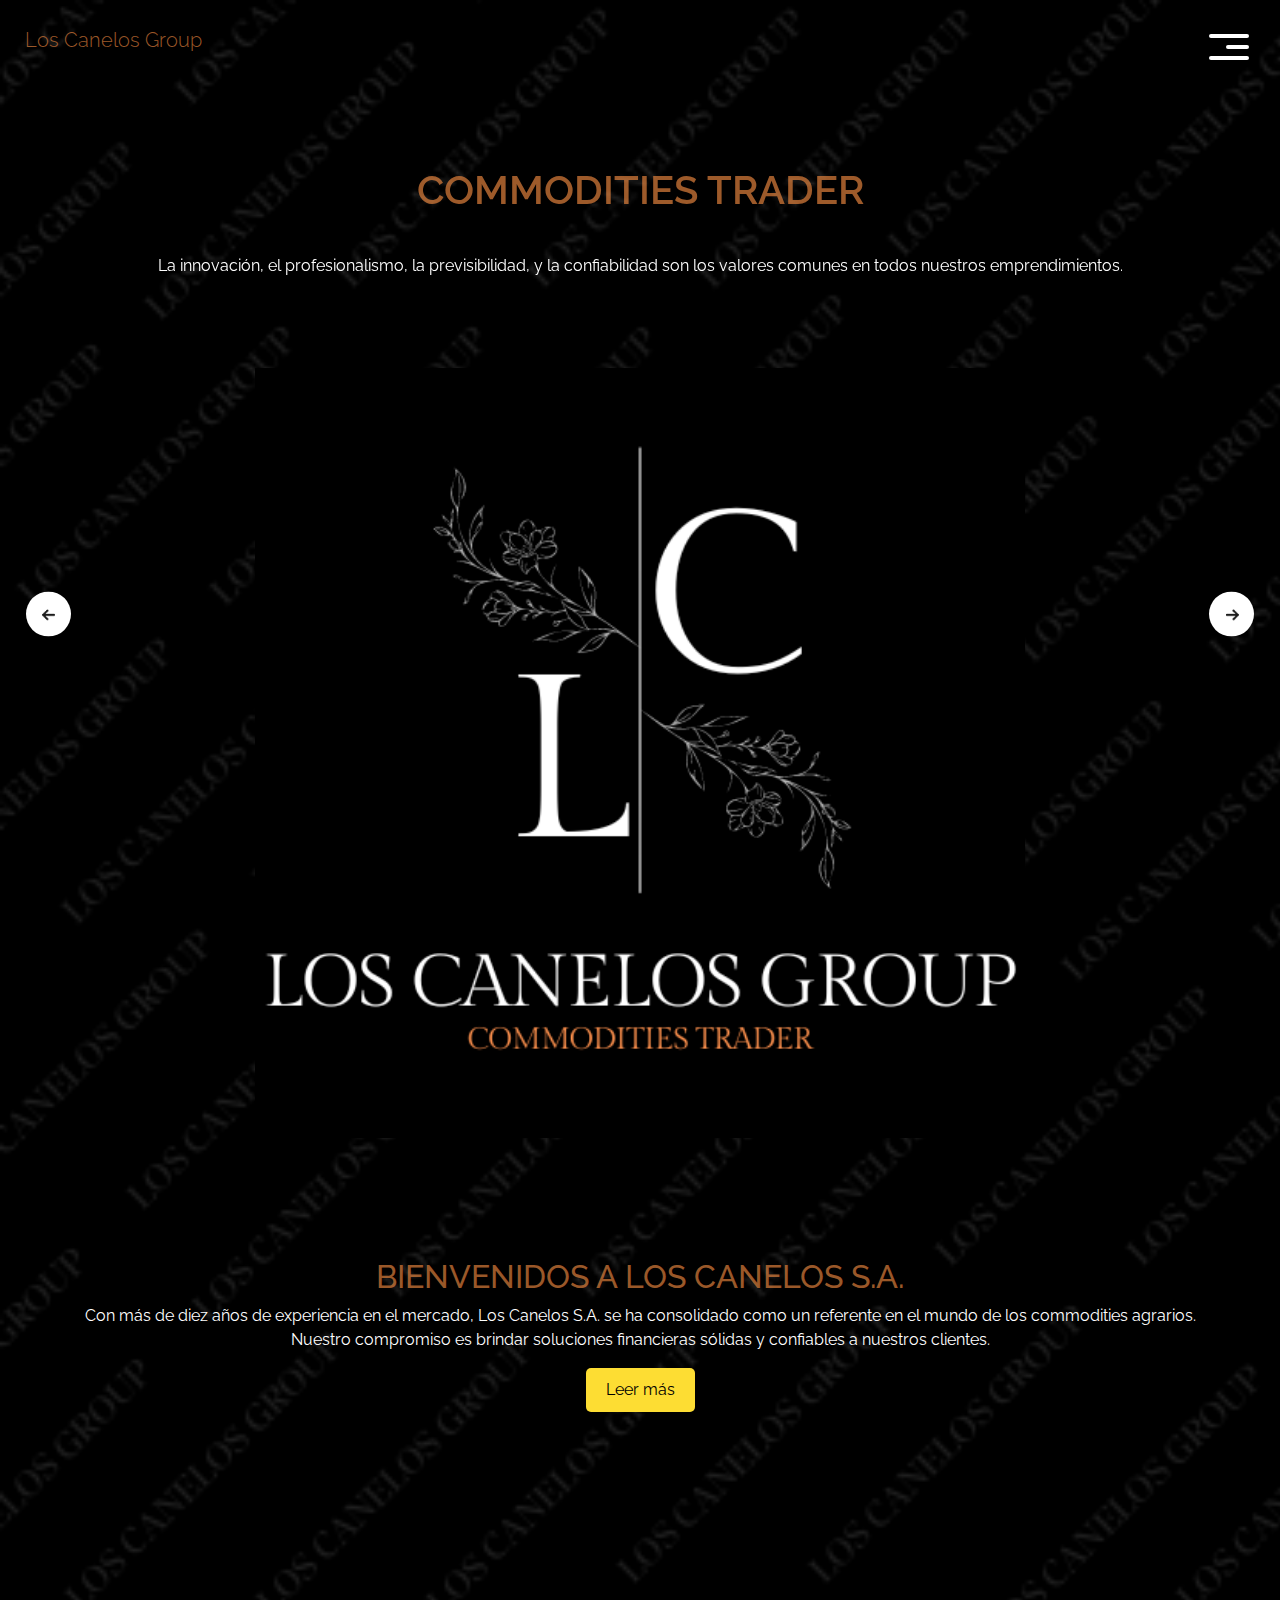
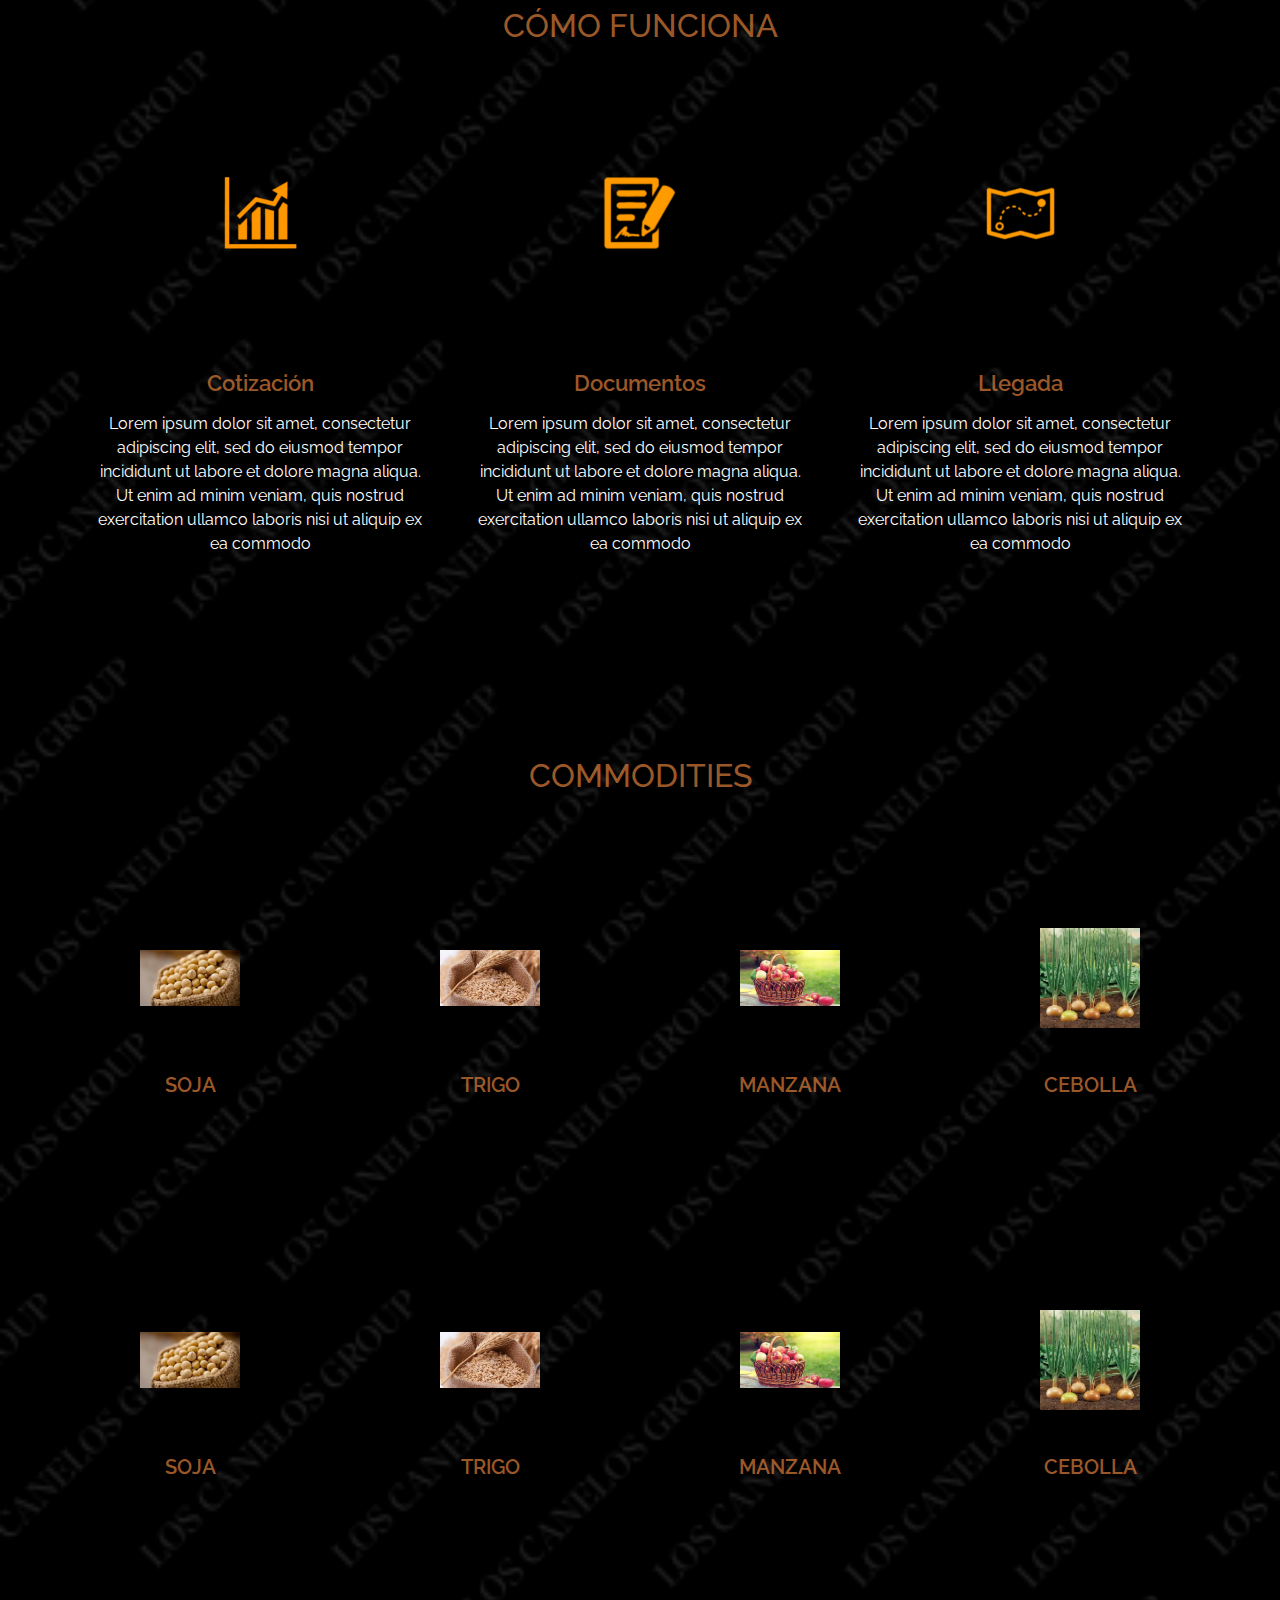
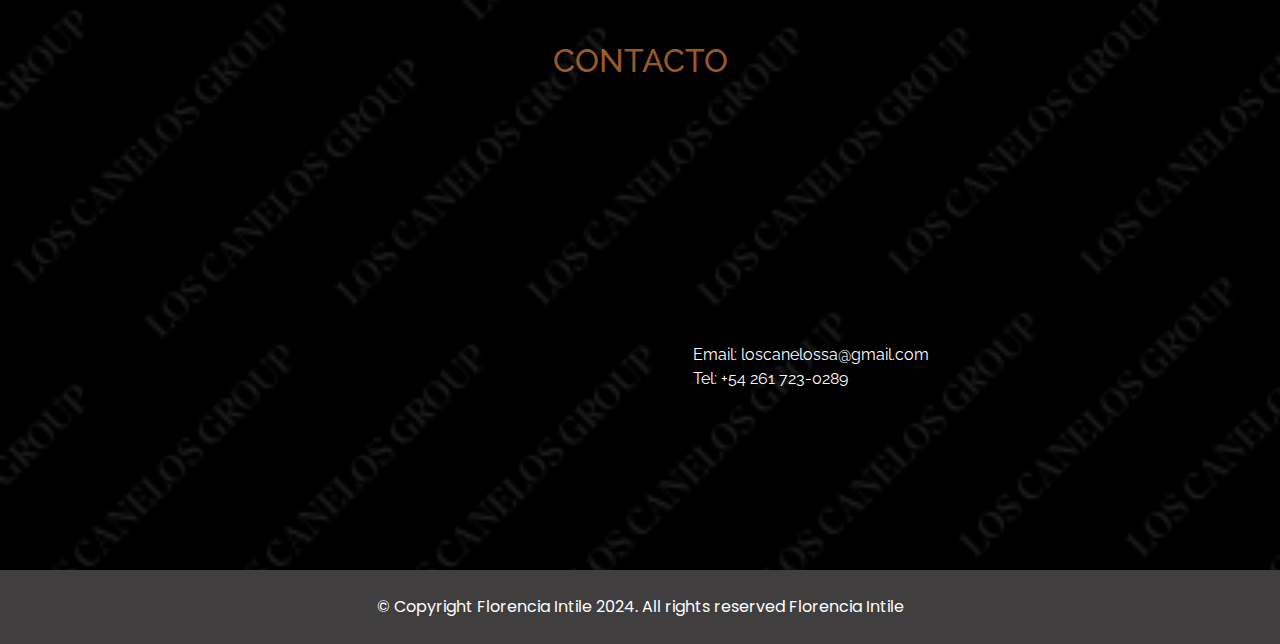
<file: index.html>
<!DOCTYPE html>
<html>
  <head>
    <!-- Basic -->
    <meta charset="utf-8" />
    <meta http-equiv="X-UA-Compatible" content="IE=edge" />
    <!-- Mobile Metas -->
    <meta
      name="viewport"
      content="width=device-width, initial-scale=1, shrink-to-fit=no"
    />
    <!-- Site Metas -->

    <title>LosCanelosSA</title>

    <!-- slider stylesheet -->
    <link
      rel="stylesheet"
      type="text/css"
      href="https://cdnjs.cloudflare.com/ajax/libs/OwlCarousel2/2.1.3/assets/owl.carousel.min.css"
    />

    <!-- bootstrap core css -->
    <link rel="stylesheet" type="text/css" href="css/bootstrap.css" />

    <!-- fonts style -->
    <link
      href="https://fonts.googleapis.com/css?family=Poppins|Raleway:400,600|Righteous&display=swap"
      rel="stylesheet"
    />
    <!-- Custom styles for this template -->
    <link href="css/style.css" rel="stylesheet" />
    <!-- responsive style -->
    <link href="css/responsive.css" rel="stylesheet" />
  </head>

  <body>
    <div class="hero_area">
      <!-- header section strats -->
      <header class="header_section">
        <div class="container-fluid">
          <nav class="navbar navbar-expand-lg custom_nav-container">
            <a class="navbar-brand" href="index.html">
              <span>
               <p class="lead text-center custom-color">Los Canelos Group</p>
              </span>
            </a>

            <div class="navbar-collapse" id="">
              <div class="custom_menu-btn">
                <button onclick="openNav()">
                  <span class="s-1"> </span>
                  <span class="s-2"> </span>
                  <span class="s-3"> </span>
                </button>
              </div>
              <div id="myNav" class="overlay">
                <div class="overlay-content">
                  <a href="index.html">Inicio</a>
                  <a href="about.html">Sobre nosotros</a>
                  <a href="commodities.html">Commodities</a>
                  <a href="procedimiento.html">procedimiento</a>
                  <a href="contact.html">Contacto</a>
                </div>
              </div>
            </div>
          </nav>
        </div>
      </header>
      <!-- end header section -->
      <!-- slider section -->
      <section class=" slider_section position-relative">
        <div class="container">
          <div
            id="carouselExampleControls"
            class="carousel slide"
            data-ride="carousel"
          >
            <div class="carousel-inner">
              <div class="carousel-item active">
                <div class="slider_item-box">
                  <div class="slider_item-container">
                    <div class="slider_item-detail">
                      <h1 class="custom-color">
                        COMMODITIES TRADER
                      </h1>
                      <p>
                        La innovación, el profesionalismo, la previsibilidad, y la confiabilidad 
                        son los valores comunes en todos nuestros emprendimientos.
                      </p>
                    </div>
                    <div class="slider_item-imgbox">
                      <img src="images/Logo.png" alt="" />
                    </div>
                  </div>
                </div>
              </div>
              <div class="carousel-item">
                <div class="slider_item-box">
                  <div class="slider_item-container">
                    <div class="slider_item-detail">
                      <h1 class="custom-color">
                        COMMODITIES TRADER
                      </h1>
                      <p>
                        La innovación, el profesionalismo, la previsibilidad, y la confiabilidad 
                        son los valores comunes en todos nuestros emprendimientos.
                      </p>
                    </div>
                    <div class="slider_item-imgbox">
                      <img src="images/Commodities1.jpg" alt="" />
                    </div>
                  </div>
                </div>
              </div>
              <div class="carousel-item">
                <div class="slider_item-box">
                  <div class="slider_item-container">
                    <div class="slider_item-detail">
                      <h1 class="custom-color">
                        COMMODITIES TRADER
                      </h1>
                      <p>
                        La innovación, el profesionalismo, la previsibilidad, y la confiabilidad 
                        son los valores comunes en todos nuestros emprendimientos.
                      </p>
                    </div>
                    <div class="slider_item-imgbox">
                      <img src="images/Commodities2.webp" alt="" />
                    </div>
                  </div>
                </div>
              </div>
            </div>
          </div>
        </div>
        <a
          class="carousel-control-prev"
          href="#carouselExampleControls"
          role="button"
          data-slide="prev"
        >
          <span class="sr-only">Previous</span>
        </a>
        <a
          class="carousel-control-next"
          href="#carouselExampleControls"
          role="button"
          data-slide="next"
        >
          <span class="sr-only">Next</span>
        </a>
      </section>
      <!-- end slider section -->

    <!-- who section -->
    <section class="about_section layout_padding">
      <div class="container">
        <h2 class="text-uppercase custom-color">
            Bienvenidos a Los Canelos S.A.
          </h2>
          <p>
            Con más de diez años de experiencia en el mercado, Los Canelos S.A. 
            se ha consolidado como un referente en el mundo de los commodities agrarios. 
            Nuestro compromiso es brindar soluciones financieras sólidas y 
            confiables a nuestros clientes.
          </p>
          <div style="display: flex; justify-content: center;">
            <a href="about.html" class="read-more-button">
              Leer más
            </a>
          </div>
      </div>
    </section>

    <!-- end who section -->

  <!-- about section -->

  <section class="about_section layout_padding">
    <div class="container">
      <h2 class="text-uppercase custom-color">
        Cómo funciona
      </h2>
    </div>

    <div class="container">
      <div class="about_card-container layout_padding2-top">
        <div class="about_card">
          <div class="about-detail">
            <div class="about_img-container">
              <div class="about_img-box">
                <img src="images/cotizacion.png" alt="" />
              </div>
            </div>
            <div class="card_detail-ox">
              <h4 class="custom-color">
                Cotización
              </h4>
              <p>
                Lorem ipsum dolor sit amet, consectetur adipiscing elit, sed
                do eiusmod tempor incididunt ut labore et dolore magna aliqua.
                Ut enim ad minim veniam, quis nostrud exercitation ullamco
                laboris nisi ut aliquip ex ea commodo
              </p>
            </div>
          </div>
        </div>
        <div class="about_card">
          <div class="about-detail">
            <div class="about_img-container">
              <div class="about_img-box">
                <img src="images/documentos.png" alt="" />
              </div>
            </div>
            <div class="card_detail-ox">
              <h4 class="custom-color">
                Documentos
              </h4>
              <p>
                Lorem ipsum dolor sit amet, consectetur adipiscing elit, sed
                do eiusmod tempor incididunt ut labore et dolore magna aliqua.
                Ut enim ad minim veniam, quis nostrud exercitation ullamco
                laboris nisi ut aliquip ex ea commodo
              </p>
            </div>
          </div>
        </div>
        <div class="about_card">
          <div class="about-detail">
            <div class="about_img-container">
              <div class="about_img-box">
                <img src="images/arribo.png" alt="" />
              </div>
            </div>
            <div class="card_detail-ox">
              <h4 class="custom-color">
                Llegada
              </h4>
              <p>
                Lorem ipsum dolor sit amet, consectetur adipiscing elit, sed
                do eiusmod tempor incididunt ut labore et dolore magna aliqua.
                Ut enim ad minim veniam, quis nostrud exercitation ullamco
                laboris nisi ut aliquip ex ea commodo
              </p>
            </div>
          </div>
        </div>
      </div>
    </div>
  </section>

  <!-- end about section -->
  
    <!-- feature section  -->
    <section class="feature_section layout_padding">
      <div class="container">
        <h2 class="text-uppercase custom-color">
          Commodities
        </h2>
      </div>
      <div class="">
        <div class="feature_card-container layout_padding2">
          <div class="feature_card">
            <div class="feature_img-container">
              <div class="feature_img-box">
                <img src="images/soja.jpeg" alt="" />
              </div>
            </div>
            <div class="feature_detail-box">
              <h4 class="custom-color">
                SOJA
              </h4>
            </div>
          </div>
          <div class="feature_card">
            <div class="feature_img-container">
              <div class="feature_img-box">
                <img src="images/trigo.jpeg" alt="" />
              </div>
            </div>
            <div class="feature_detail-box">
              <h4 class="custom-color">
                TRIGO
              </h4>
            </div>
          </div>
          <div class="feature_card">
            <div class="feature_img-container">
              <div class="feature_img-box">
                <img src="images/manzana.jpeg" alt="" />
              </div>
            </div>
            <div class="feature_detail-box">
              <h4 class="custom-color">
                MANZANA
              </h4>
            </div>
          </div>
          <div class="feature_card">
            <div class="feature_img-container">
              <div class="feature_img-box">
                <img src="images/cebolla.jpeg" alt="" />
              </div>
            </div>
            <div class="feature_detail-box">
              <h4 class="custom-color">
                CEBOLLA
              </h4>
            </div>
          </div>
        </div>
      </div>
      <div class="">
        <div class="feature_card-container layout_padding2">
          <div class="feature_card">
            <div class="feature_img-container">
              <div class="feature_img-box">
                <img src="images/soja.jpeg" alt="" />
              </div>
            </div>
            <div class="feature_detail-box">
              <h4 class="custom-color">
                SOJA
              </h4>
            </div>
          </div>
          <div class="feature_card">
            <div class="feature_img-container">
              <div class="feature_img-box">
                <img src="images/trigo.jpeg" alt="" />
              </div>
            </div>
            <div class="feature_detail-box">
              <h4 class="custom-color">
                TRIGO
              </h4>
            </div>
          </div>
          <div class="feature_card">
            <div class="feature_img-container">
              <div class="feature_img-box">
                <img src="images/manzana.jpeg" alt="" />
              </div>
            </div>
            <div class="feature_detail-box">
              <h4 class="custom-color">
                MANZANA
              </h4>
            </div>
          </div>
          <div class="feature_card">
            <div class="feature_img-container">
              <div class="feature_img-box">
                <img src="images/cebolla.jpeg" alt="" />
              </div>
            </div>
            <div class="feature_detail-box">
              <h4 class="custom-color">
                CEBOLLA
              </h4>
            </div>
          </div>
        </div>
      </div>
    </section>

    <!-- end feature section -->

    <!-- contact section -->
    <section class="contact_section ">
      <div class="container d-flex justify-content-center">
        <h2 class="text-uppercase custom-color">
          Contacto
        </h2>
      </div>
      <div class="container-fluid layout_padding-top">
        <div class="row">
          <div class="col-md-6">
            <div class="col-md-10 offset-md-2">
              <div class="map-outer">
                <div class="gmap-canvas">
                    <iframe width="100%" height="400" id="gmap-canvas"
                        src="https://www.google.com/maps/embed?pb=!1m18!1m12!1m3!1d26793.49927908572!2d-68.83831954331984!3d-32.919646435762395!2m3!1f0!2f0!3f0!3m2!1i1024!2i768!4f13.1!3m3!1m2!1s0x967e0904c76b961d%3A0x72f1ede360797ef0!2sAv.%20Sarmiento%20632%2C%20M5500%20Mendoza!5e0!3m2!1ses!2sar!4v1703596300089!5m2!1ses!2sar"
                        frameborder="0" scrolling="no" marginheight="0" marginwidth="0"></iframe>
                </div>
            </div>
            </div>
          </div>
          <div class="col-md-6 form_bg px-0">
            <div class="col-md-10 px-0">
              <div>
                Email: <a href="mailto:loscanelossa@gmail.com" class="tm-link-white">loscanelossa@gmail.com</a>
              </div>
              <div class="tm-mb-45">
                Tel: <a href="https://wa.me/message/RQ7GWVTUV5M7M1" class="tm-link-white">+54 261 723-0289</a>
              </div>
            </div>
          </div>
        </div>
      </div>
    </section>
    <!-- end contact section -->

    <!-- footer section -->
    <section class="container-fluid footer_section">
      <p>
        &copy; Copyright Florencia Intile 2024. All rights reserved
        <a rel="sponsored" href="https://www.linkedin.com/in/florenciaintile/" target="_blank" class="tm-link-white">Florencia Intile</a>
      </p>
    </section>
    <!-- footer section -->

    <script type="text/javascript" src="js/jquery-3.4.1.min.js"></script>
    <script type="text/javascript" src="js/bootstrap.js"></script>

    <script>
      function openNav() {
        document.getElementById("myNav").classList.toggle("menu_width");
        document
          .querySelector(".custom_menu-btn")
          .classList.toggle("menu_btn-style");
      }
    </script>
  </body>
</html>
</file>
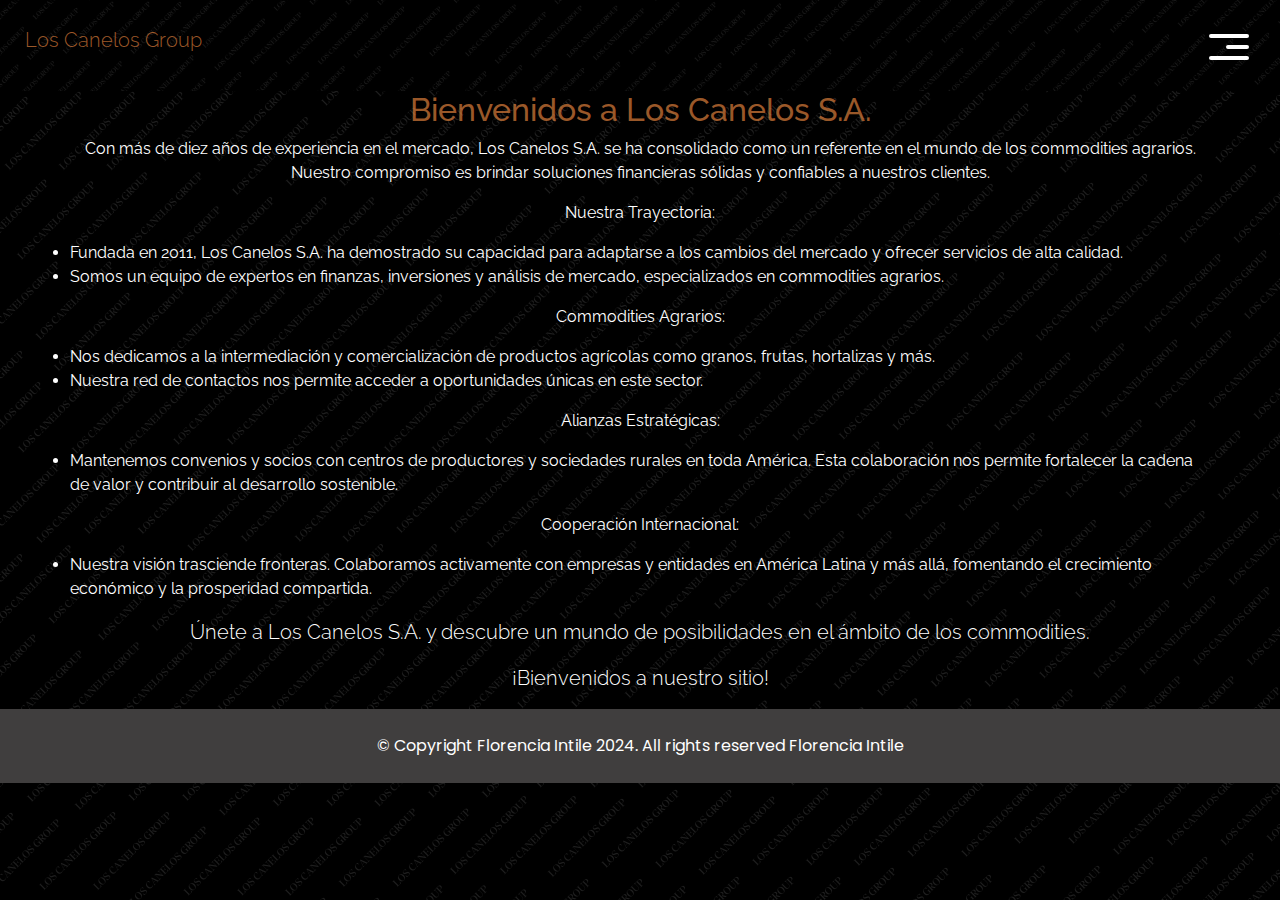
<file: about.html>
<!DOCTYPE html>
<html>

<head>
  <!-- Basic -->
  <meta charset="utf-8" />
  <meta http-equiv="X-UA-Compatible" content="IE=edge" />
  <!-- Mobile Metas -->
  <meta name="viewport" content="width=device-width, initial-scale=1, shrink-to-fit=no" />
  <!-- Site Metas -->
  <meta name="keywords" content="" />
  <meta name="description" content="" />
  <meta name="author" content="" />

  <title>LosCanelosSA</title>

  <!-- slider stylesheet -->
  <link rel="stylesheet" type="text/css"
    href="https://cdnjs.cloudflare.com/ajax/libs/OwlCarousel2/2.1.3/assets/owl.carousel.min.css" />

  <!-- bootstrap core css -->
  <link rel="stylesheet" type="text/css" href="css/bootstrap.css" />

  <!-- fonts style -->
  <link href="https://fonts.googleapis.com/css?family=Poppins|Raleway:400,600|Righteous&display=swap"
    rel="stylesheet" />
  <!-- Custom styles for this template -->
  <link href="css/style.css" rel="stylesheet" />
  <!-- responsive style -->
  <link href="css/responsive.css" rel="stylesheet" />
</head>

<body>
  <div class="hero_area">
    <!-- header section strats -->
    <header class="header_section">
      <div class="container-fluid">
        <nav class="navbar navbar-expand-lg custom_nav-container">
          <a class="navbar-brand" href="index.html">
            <span>
             <p class="lead text-center custom-color">Los Canelos Group</p>
            </span>
          </a>

          <div class="navbar-collapse" id="">
            <div class="custom_menu-btn">
              <button onclick="openNav()">
                <span class="s-1"> </span>
                <span class="s-2"> </span>
                <span class="s-3"> </span>
              </button>
            </div>
            <div id="myNav" class="overlay">
              <div class="overlay-content">
                <a href="index.html">Inicio</a>
                <a href="about.html">Sobre nosotros</a>
                <a href="commodities.html">Commodities</a>
                <a href="procedimiento.html">procedimiento</a>
                <a href="contact.html">Contacto</a>
              </div>
            </div>
          </div>
        </nav>
      </div>
    </header>
    <!-- end header section -->
  </div>

  <!-- who section -->
    <div class="container who_container">
      <div class="who_deail-box">
        <h2 class="custom-color" style="text-align: center;">
          Bienvenidos a Los Canelos S.A.
        </h2>
        <p style="text-align: center;">
          Con más de diez años de experiencia en el mercado, 
          Los Canelos S.A. se ha consolidado como un referente 
          en el mundo de los commodities agrarios. 
          Nuestro compromiso es brindar soluciones financieras 
          sólidas y confiables a nuestros clientes.</p>
          <p style="text-align: center;">  
          Nuestra Trayectoria:
          <li>Fundada en 2011, Los Canelos S.A. ha demostrado su 
          capacidad para adaptarse a los cambios del mercado y 
          ofrecer servicios de alta calidad.</li>
          <li>Somos un equipo de expertos en finanzas, inversiones 
          y análisis de mercado, especializados en commodities agrarios.</li></p>
          <p style="text-align: center;">
          Commodities Agrarios:
          <li>Nos dedicamos a la intermediación y comercialización de 
          productos agrícolas como granos, frutas, hortalizas y más.</li> 
          <li>Nuestra red de contactos nos permite acceder a oportunidades
          únicas en este sector.</li></p>
          <p style="text-align: center;">
          Alianzas Estratégicas:
          <li>Mantenemos convenios y socios con centros de productores 
          y sociedades rurales en toda América. Esta colaboración nos 
          permite fortalecer la cadena de valor y contribuir al 
          desarrollo sostenible.</li></p>
          <p style="text-align: center;">
          Cooperación Internacional:
          <li>Nuestra visión trasciende fronteras. Colaboramos activamente 
          con empresas y entidades en América Latina y más allá, 
          fomentando el crecimiento económico y la prosperidad compartida.</li></p>
          
          <p class="lead" style="text-align: center;">Únete a Los Canelos S.A. y descubre un mundo de posibilidades 
          en el ámbito de los commodities.</p>
          
          <p class="lead" style="text-align: center;">¡Bienvenidos a nuestro sitio!</p>
        </p>
      </div>
    </div>

  <!-- end who section -->

   <!-- footer section -->
   <section class="container-fluid footer_section">
    <p>
      &copy; Copyright Florencia Intile 2024. All rights reserved
      <a rel="sponsored" href="https://www.linkedin.com/in/florenciaintile/" target="_blank" class="tm-link-white">Florencia Intile</a>
    </p>
  </section>
  <!-- footer section -->

  <script type="text/javascript" src="js/jquery-3.4.1.min.js"></script>
  <script type="text/javascript" src="js/bootstrap.js"></script>

  <script>
    function openNav() {
      document.getElementById("myNav").classList.toggle("menu_width");
      document
        .querySelector(".custom_menu-btn")
        .classList.toggle("menu_btn-style");
    }
  </script>
</body>
</html>
</file>
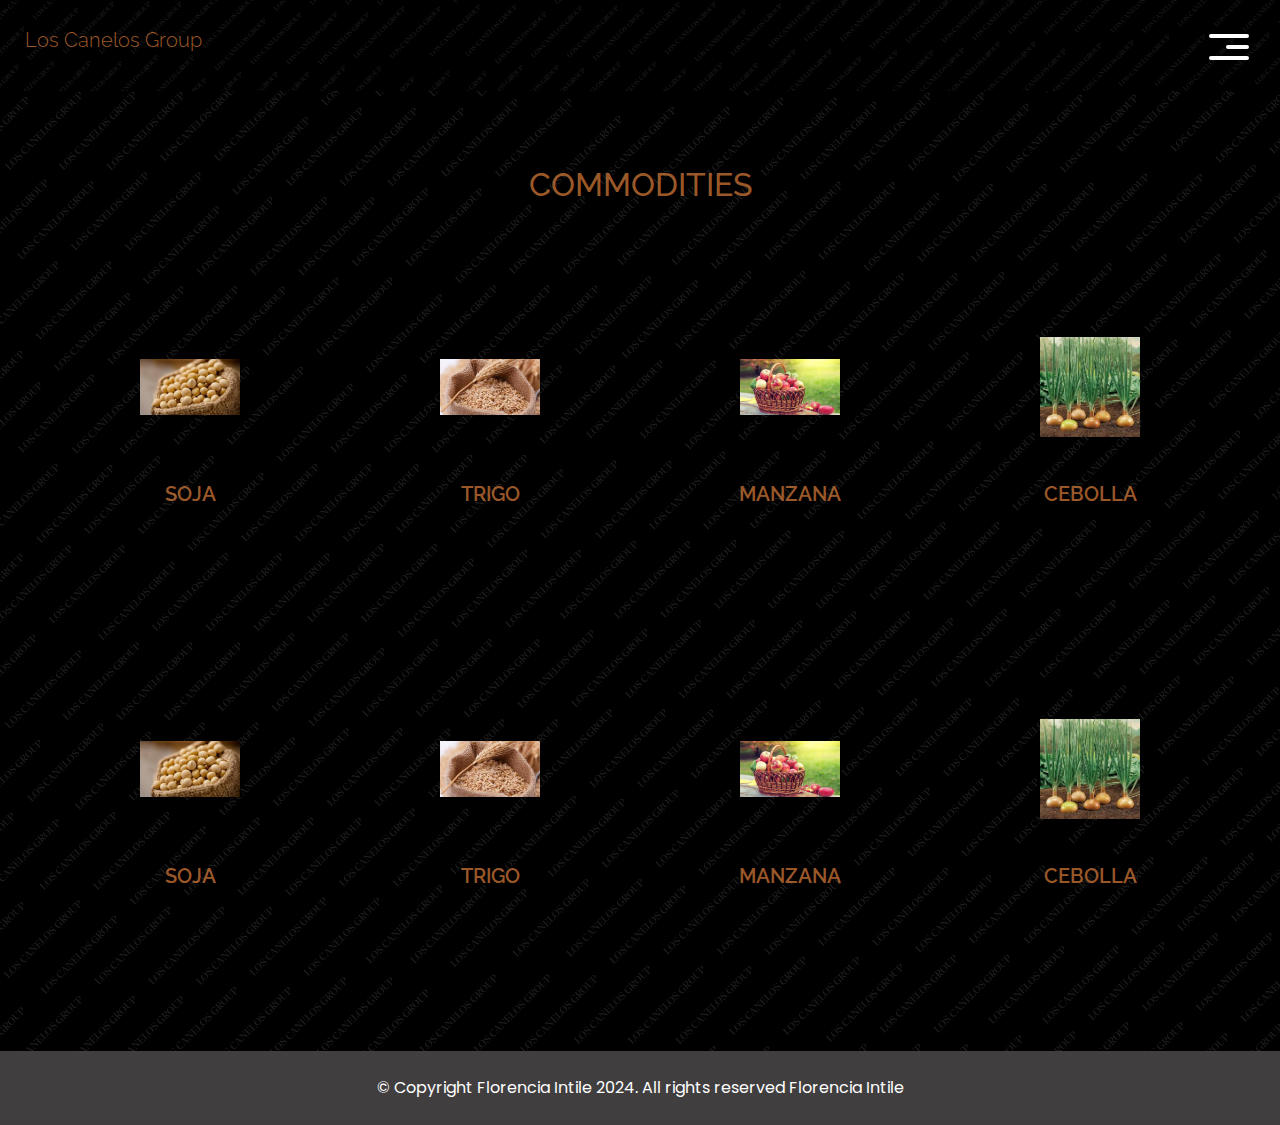
<file: commodities.html>
<!DOCTYPE html>
<html>

<head>
  <!-- Basic -->
  <meta charset="utf-8" />
  <meta http-equiv="X-UA-Compatible" content="IE=edge" />
  <!-- Mobile Metas -->
  <meta name="viewport" content="width=device-width, initial-scale=1, shrink-to-fit=no" />
  <!-- Site Metas -->
  <meta name="keywords" content="" />
  <meta name="description" content="" />
  <meta name="author" content="" />

  <title>LosCanelosSA</title>

  <!-- slider stylesheet -->
  <link rel="stylesheet" type="text/css"
    href="https://cdnjs.cloudflare.com/ajax/libs/OwlCarousel2/2.1.3/assets/owl.carousel.min.css" />

  <!-- bootstrap core css -->
  <link rel="stylesheet" type="text/css" href="css/bootstrap.css" />

  <!-- fonts style -->
  <link href="https://fonts.googleapis.com/css?family=Poppins|Raleway:400,600|Righteous&display=swap"
    rel="stylesheet" />
  <!-- Custom styles for this template -->
  <link href="css/style.css" rel="stylesheet" />
  <!-- responsive style -->
  <link href="css/responsive.css" rel="stylesheet" />
</head>

<body>
  <div class="hero_area">
    <!-- header section strats -->
    <header class="header_section">
      <div class="container-fluid">
        <nav class="navbar navbar-expand-lg custom_nav-container">
          <a class="navbar-brand" href="index.html">
            <span>
             <p class="lead text-center custom-color">Los Canelos Group</p>
            </span>
          </a>

          <div class="navbar-collapse" id="">
            <div class="custom_menu-btn">
              <button onclick="openNav()">
                <span class="s-1"> </span>
                <span class="s-2"> </span>
                <span class="s-3"> </span>
              </button>
            </div>
            <div id="myNav" class="overlay">
              <div class="overlay-content">
                <a href="index.html">Inicio</a>
                <a href="about.html">Sobre nosotros</a>
                <a href="commodities.html">Commodities</a>
                <a href="procedimiento.html">procedimiento</a>
                <a href="contact.html">Contacto</a>
              </div>
            </div>
          </div>
        </nav>
      </div>
    </header>
    <!-- end header section -->
  </div>



  <!-- feature section  -->
  <section class="feature_section layout_padding">
    <div class="container">
      <h2 class="text-uppercase custom-color">
        Commodities
      </h2>
    </div>
    <div class="">
      <div class="feature_card-container layout_padding2">
        <div class="feature_card">
          <div class="feature_img-container">
            <div class="feature_img-box">
              <img src="images/soja.jpeg" alt="" />
            </div>
          </div>
          <div class="feature_detail-box">
            <h4 class="custom-color">
              SOJA
            </h4>
          </div>
        </div>
        <div class="feature_card">
          <div class="feature_img-container">
            <div class="feature_img-box">
              <img src="images/trigo.jpeg" alt="" />
            </div>
          </div>
          <div class="feature_detail-box">
            <h4 class="custom-color">
              TRIGO
            </h4>
          </div>
        </div>
        <div class="feature_card">
          <div class="feature_img-container">
            <div class="feature_img-box">
              <img src="images/manzana.jpeg" alt="" />
            </div>
          </div>
          <div class="feature_detail-box">
            <h4 class="custom-color">
              MANZANA
            </h4>
          </div>
        </div>
        <div class="feature_card">
          <div class="feature_img-container">
            <div class="feature_img-box">
              <img src="images/cebolla.jpeg" alt="" />
            </div>
          </div>
          <div class="feature_detail-box">
            <h4 class="custom-color">
              CEBOLLA
            </h4>
          </div>
        </div>
      </div>
    </div>
    <div class="">
      <div class="feature_card-container layout_padding2">
        <div class="feature_card">
          <div class="feature_img-container">
            <div class="feature_img-box">
              <img src="images/soja.jpeg" alt="" />
            </div>
          </div>
          <div class="feature_detail-box">
            <h4 class="custom-color">
              SOJA
            </h4>
          </div>
        </div>
        <div class="feature_card">
          <div class="feature_img-container">
            <div class="feature_img-box">
              <img src="images/trigo.jpeg" alt="" />
            </div>
          </div>
          <div class="feature_detail-box">
            <h4 class="custom-color">
              TRIGO
            </h4>
          </div>
        </div>
        <div class="feature_card">
          <div class="feature_img-container">
            <div class="feature_img-box">
              <img src="images/manzana.jpeg" alt="" />
            </div>
          </div>
          <div class="feature_detail-box">
            <h4 class="custom-color">
              MANZANA
            </h4>
          </div>
        </div>
        <div class="feature_card">
          <div class="feature_img-container">
            <div class="feature_img-box">
              <img src="images/cebolla.jpeg" alt="" />
            </div>
          </div>
          <div class="feature_detail-box">
            <h4 class="custom-color">
              CEBOLLA
            </h4>
          </div>
        </div>
      </div>
    </div>
  </section>

  <!-- end feature section -->

  <!-- footer section -->
  <section class="container-fluid footer_section">
    <p>
      &copy; Copyright Florencia Intile 2024. All rights reserved
      <a rel="sponsored" href="https://www.linkedin.com/in/florenciaintile/" target="_blank" class="tm-link-white">Florencia Intile</a>
    </p>
  </section>
  <!-- footer section -->

  <script type="text/javascript" src="js/jquery-3.4.1.min.js"></script>
  <script type="text/javascript" src="js/bootstrap.js"></script>

  <script>
    function openNav() {
      document.getElementById("myNav").classList.toggle("menu_width");
      document
        .querySelector(".custom_menu-btn")
        .classList.toggle("menu_btn-style");
    }
  </script>
</body>

</html>
</file>
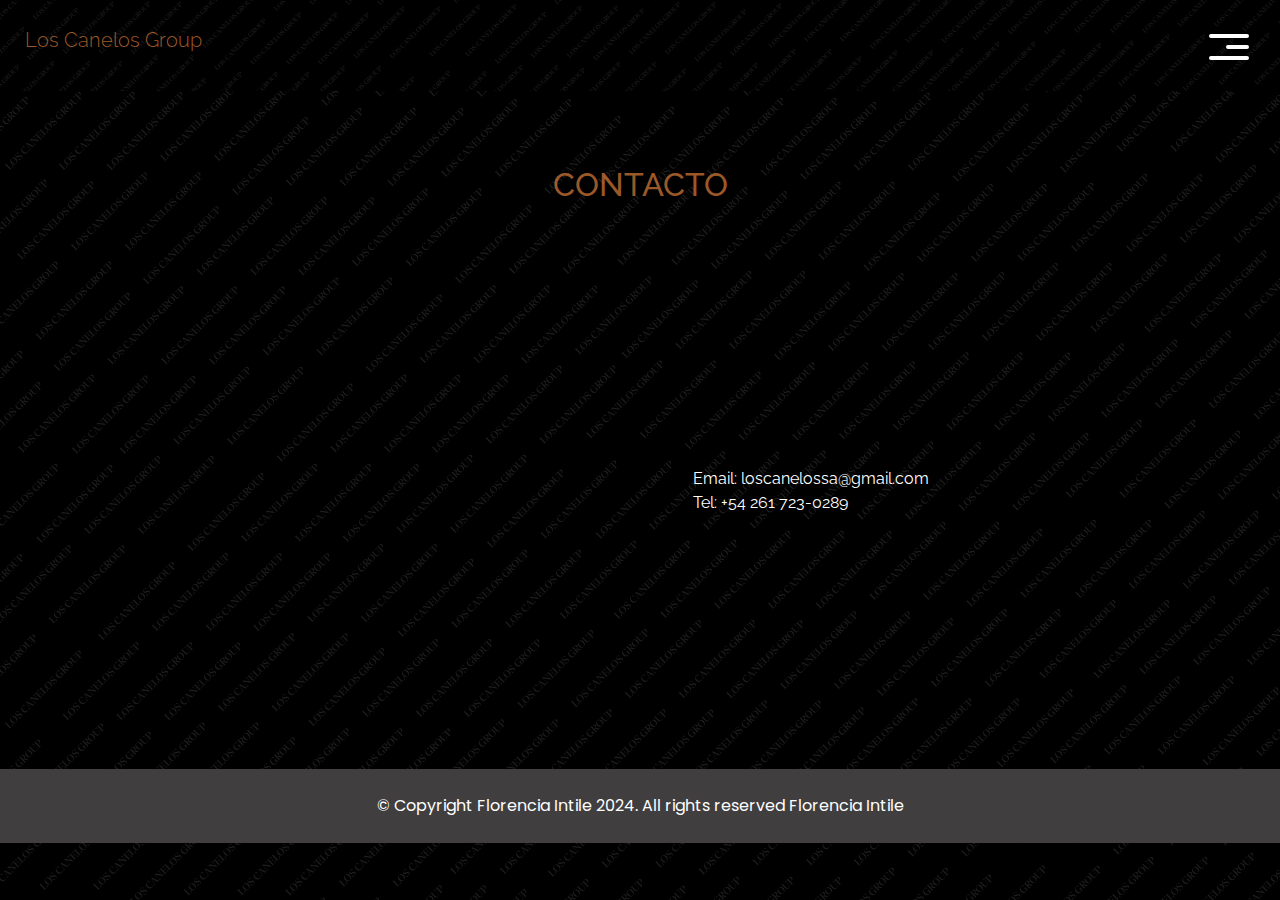
<file: contact.html>
<!DOCTYPE html>
<html>

<head>
  <!-- Basic -->
  <meta charset="utf-8" />
  <meta http-equiv="X-UA-Compatible" content="IE=edge" />
  <!-- Mobile Metas -->
  <meta name="viewport" content="width=device-width, initial-scale=1, shrink-to-fit=no" />
  <!-- Site Metas -->
  <meta name="keywords" content="" />
  <meta name="description" content="" />
  <meta name="author" content="" />

  <title>LosCanelosSA</title>

  <!-- slider stylesheet -->
  <link rel="stylesheet" type="text/css"
    href="https://cdnjs.cloudflare.com/ajax/libs/OwlCarousel2/2.1.3/assets/owl.carousel.min.css" />

  <!-- bootstrap core css -->
  <link rel="stylesheet" type="text/css" href="css/bootstrap.css" />

  <!-- fonts style -->
  <link href="https://fonts.googleapis.com/css?family=Poppins|Raleway:400,600|Righteous&display=swap"
    rel="stylesheet" />
  <!-- Custom styles for this template -->
  <link href="css/style.css" rel="stylesheet" />
  <!-- responsive style -->
  <link href="css/responsive.css" rel="stylesheet" />
</head>

<body>
  <div class="hero_area">
    <!-- header section strats -->
    <header class="header_section">
      <div class="container-fluid">
        <nav class="navbar navbar-expand-lg custom_nav-container">
          <a class="navbar-brand" href="index.html">
            <span>
             <p class="lead text-center custom-color">Los Canelos Group</p>
            </span>
          </a>

          <div class="navbar-collapse" id="">
            <div class="custom_menu-btn">
              <button onclick="openNav()">
                <span class="s-1"> </span>
                <span class="s-2"> </span>
                <span class="s-3"> </span>
              </button>
            </div>
            <div id="myNav" class="overlay">
              <div class="overlay-content">
                <a href="index.html">Inicio</a>
                <a href="about.html">Sobre nosotros</a>
                <a href="commodities.html">Commodities</a>
                <a href="procedimiento.html">procedimiento</a>
                <a href="contact.html">Contacto</a>
              </div>
            </div>
          </div>
        </nav>
      </div>
    </header>
    <!-- end header section -->
  </div>

  <!-- contact section -->
  <section class="contact_section layout_padding">
    <div class="container d-flex justify-content-center">
      <h2 class="text-uppercase custom-color">
        Contacto
      </h2>
    </div>
    <div class="container-fluid layout_padding-top">
      <div class="row">
        <div class="col-md-6">
          <div class="col-md-10 offset-md-2">
            <div class="map-outer">
              <div class="gmap-canvas">
                  <iframe width="100%" height="400" id="gmap-canvas"
                      src="https://www.google.com/maps/embed?pb=!1m18!1m12!1m3!1d26793.49927908572!2d-68.83831954331984!3d-32.919646435762395!2m3!1f0!2f0!3f0!3m2!1i1024!2i768!4f13.1!3m3!1m2!1s0x967e0904c76b961d%3A0x72f1ede360797ef0!2sAv.%20Sarmiento%20632%2C%20M5500%20Mendoza!5e0!3m2!1ses!2sar!4v1703596300089!5m2!1ses!2sar"
                      frameborder="0" scrolling="no" marginheight="0" marginwidth="0"></iframe>
              </div>
          </div>
          </div>
        </div>
        <div class="col-md-6 form_bg px-0">
          <div class="col-md-10 px-0">
            <div>
              Email: <a href="mailto:loscanelossa@gmail.com" class="tm-link-white">loscanelossa@gmail.com</a>
            </div>
            <div class="tm-mb-45">
              Tel: <a href="https://wa.me/message/RQ7GWVTUV5M7M1" class="tm-link-white">+54 261 723-0289</a>
            </div>
          </div>
        </div>
          </div>
        </div>
      </div>
    </div>
  </section>
  <!-- end contact section -->

    <!-- footer section -->
    <section class="container-fluid footer_section">
      <p>
        &copy; Copyright Florencia Intile 2024. All rights reserved
        <a rel="sponsored" href="https://www.linkedin.com/in/florenciaintile/" target="_blank" class="tm-link-white">Florencia Intile</a>
      </p>
    </section>
    <!-- footer section -->

    <script type="text/javascript" src="js/jquery-3.4.1.min.js"></script>
    <script type="text/javascript" src="js/bootstrap.js"></script>

    <script>
      function openNav() {
        document.getElementById("myNav").classList.toggle("menu_width");
        document
          .querySelector(".custom_menu-btn")
          .classList.toggle("menu_btn-style");
      }
    </script>
  </body>
</html>
</file>
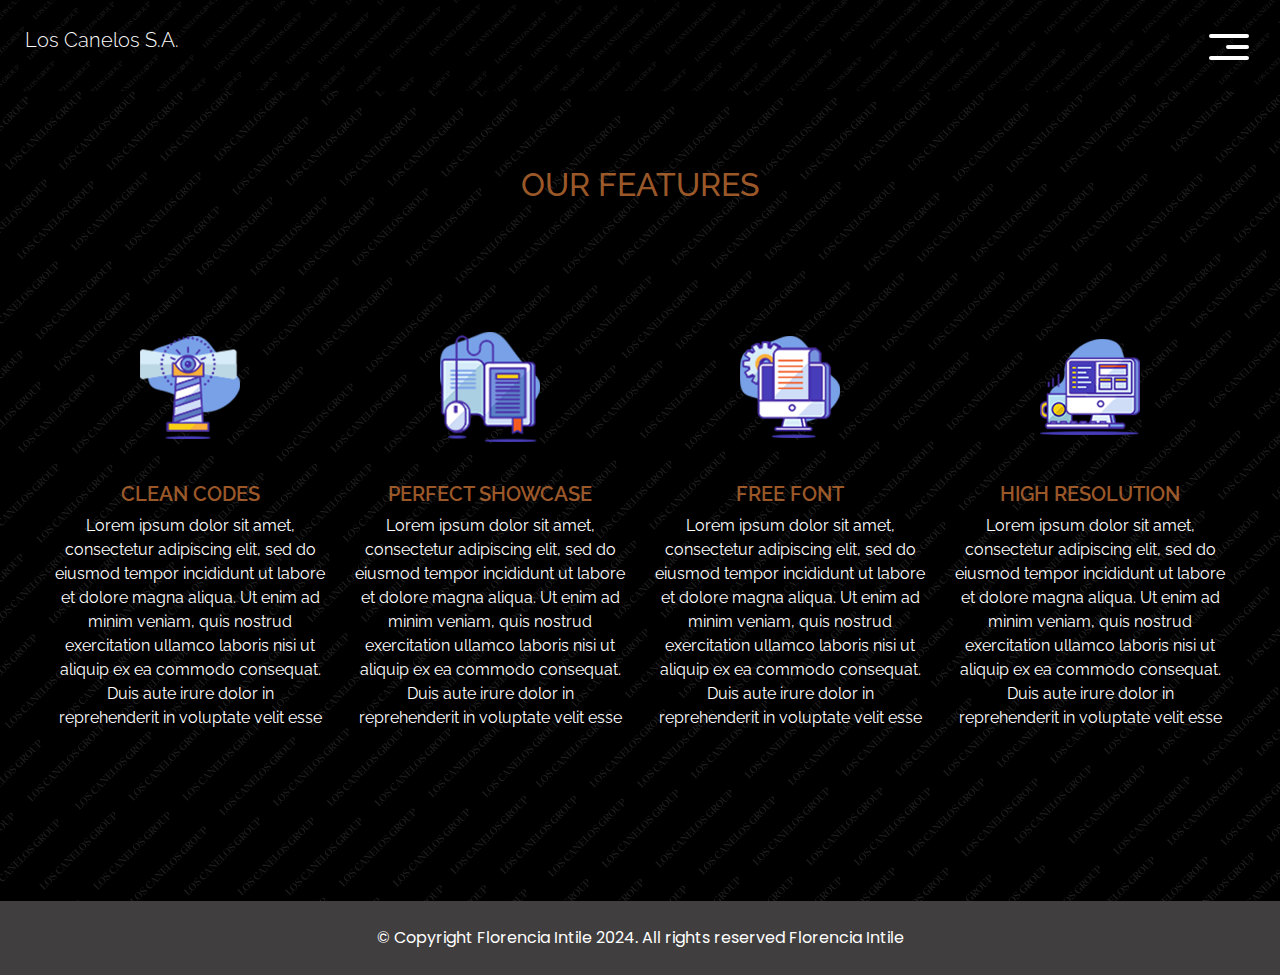
<file: feature.html>
<!DOCTYPE html>
<html>

<head>
  <!-- Basic -->
  <meta charset="utf-8" />
  <meta http-equiv="X-UA-Compatible" content="IE=edge" />
  <!-- Mobile Metas -->
  <meta name="viewport" content="width=device-width, initial-scale=1, shrink-to-fit=no" />
  <!-- Site Metas -->
  <meta name="keywords" content="" />
  <meta name="description" content="" />
  <meta name="author" content="" />

  <title>LosCanelosSA</title>

  <!-- slider stylesheet -->
  <link rel="stylesheet" type="text/css"
    href="https://cdnjs.cloudflare.com/ajax/libs/OwlCarousel2/2.1.3/assets/owl.carousel.min.css" />

  <!-- bootstrap core css -->
  <link rel="stylesheet" type="text/css" href="css/bootstrap.css" />

  <!-- fonts style -->
  <link href="https://fonts.googleapis.com/css?family=Poppins|Raleway:400,600|Righteous&display=swap"
    rel="stylesheet" />
  <!-- Custom styles for this template -->
  <link href="css/style.css" rel="stylesheet" />
  <!-- responsive style -->
  <link href="css/responsive.css" rel="stylesheet" />
</head>

<body>
  <div class="hero_area">
    <!-- header section strats -->
    <header class="header_section">
      <div class="container-fluid">
        <nav class="navbar navbar-expand-lg custom_nav-container">
          <a class="navbar-brand" href="index.html">
            <span>
              <p class="lead text-center">Los Canelos S.A.</p>
            </span>
          </a>

          <div class="navbar-collapse" id="">
            <div class="custom_menu-btn">
              <button onclick="openNav()">
                <span class="s-1"> </span>
                <span class="s-2"> </span>
                <span class="s-3"> </span>
              </button>
            </div>
            <div id="myNav" class="overlay">
              <div class="overlay-content">
                <a href="index.html">Inicio</a>
                <a href="about.html">Sobre nosotros</a>
                <a href="feature.html">Features</a>
                <a href="contact.html">Contacto</a>
              </div>
            </div>
          </div>
        </nav>
      </div>
    </header>
    <!-- end header section -->
  </div>



  <!-- feature section  -->
  <section class="feature_section layout_padding">
    <div class="container">
      <h2 class="text-uppercase custom-color">
        Our Features
      </h2>
    </div>
    <div class="">
      <div class="feature_card-container layout_padding2">
        <div class="feature_card">
          <div class="feature_img-container">
            <div class="feature_img-box">
              <img src="images/f1.png" alt="" />
            </div>
          </div>
          <div class="feature_detail-box">
            <h4 class="custom-color">
              CLEAN CODES
            </h4>
            <p>
              Lorem ipsum dolor sit amet, consectetur adipiscing elit, sed do
              eiusmod tempor incididunt ut labore et dolore magna aliqua. Ut
              enim ad minim veniam, quis nostrud exercitation ullamco laboris
              nisi ut aliquip ex ea commodo consequat. Duis aute irure dolor
              in reprehenderit in voluptate velit esse
            </p>
          </div>
        </div>
        <div class="feature_card">
          <div class="feature_img-container">
            <div class="feature_img-box">
              <img src="images/f2.png" alt="" />
            </div>
          </div>
          <div class="feature_detail-box">
            <h4 class="custom-color">
              PERFECT SHOWCASE
            </h4>
            <p>
              Lorem ipsum dolor sit amet, consectetur adipiscing elit, sed do
              eiusmod tempor incididunt ut labore et dolore magna aliqua. Ut
              enim ad minim veniam, quis nostrud exercitation ullamco laboris
              nisi ut aliquip ex ea commodo consequat. Duis aute irure dolor
              in reprehenderit in voluptate velit esse
            </p>
          </div>
        </div>
        <div class="feature_card">
          <div class="feature_img-container">
            <div class="feature_img-box">
              <img src="images/f3.png" alt="" />
            </div>
          </div>
          <div class="feature_detail-box">
            <h4 class="custom-color">
              FREE FONT
            </h4>
            <p>
              Lorem ipsum dolor sit amet, consectetur adipiscing elit, sed do
              eiusmod tempor incididunt ut labore et dolore magna aliqua. Ut
              enim ad minim veniam, quis nostrud exercitation ullamco laboris
              nisi ut aliquip ex ea commodo consequat. Duis aute irure dolor
              in reprehenderit in voluptate velit esse
            </p>
          </div>
        </div>
        <div class="feature_card">
          <div class="feature_img-container">
            <div class="feature_img-box">
              <img src="images/f4.png" alt="" />
            </div>
          </div>
          <div class="feature_detail-box">
            <h4 class="custom-color">
              HIGH RESOLUTION
            </h4>
            <p>
              Lorem ipsum dolor sit amet, consectetur adipiscing elit, sed do
              eiusmod tempor incididunt ut labore et dolore magna aliqua. Ut
              enim ad minim veniam, quis nostrud exercitation ullamco laboris
              nisi ut aliquip ex ea commodo consequat. Duis aute irure dolor
              in reprehenderit in voluptate velit esse
            </p>
          </div>
        </div>
      </div>
    </div>
  </section>

  <!-- end feature section -->

  <!-- footer section -->
  <section class="container-fluid footer_section">
    <p>
      &copy; Copyright Florencia Intile 2024. All rights reserved
      <a rel="sponsored" href="https://www.linkedin.com/in/florenciaintile/" target="_blank" class="tm-link-white">Florencia Intile</a>
    </p>
  </section>
  <!-- footer section -->

  <script type="text/javascript" src="js/jquery-3.4.1.min.js"></script>
  <script type="text/javascript" src="js/bootstrap.js"></script>

  <script>
    function openNav() {
      document.getElementById("myNav").classList.toggle("menu_width");
      document
        .querySelector(".custom_menu-btn")
        .classList.toggle("menu_btn-style");
    }
  </script>
</body>

</html>
</file>
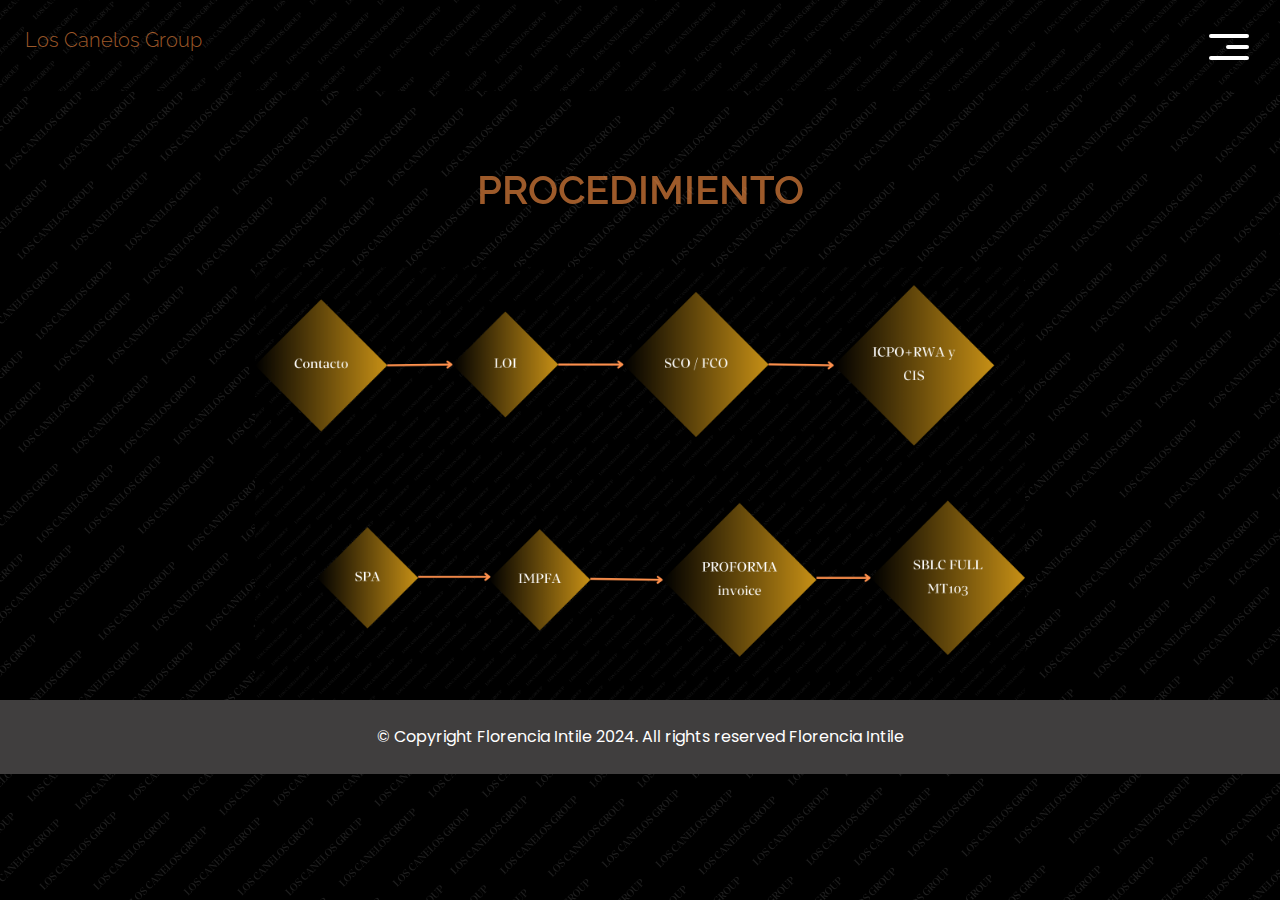
<file: procedimiento.html>
<!DOCTYPE html>
<html>

<head>
  <!-- Basic -->
  <meta charset="utf-8" />
  <meta http-equiv="X-UA-Compatible" content="IE=edge" />
  <!-- Mobile Metas -->
  <meta name="viewport" content="width=device-width, initial-scale=1, shrink-to-fit=no" />
  <!-- Site Metas -->
  <meta name="keywords" content="" />
  <meta name="description" content="" />
  <meta name="author" content="" />

  <title>LosCanelosSA</title>

  <!-- slider stylesheet -->
  <link rel="stylesheet" type="text/css"
    href="https://cdnjs.cloudflare.com/ajax/libs/OwlCarousel2/2.1.3/assets/owl.carousel.min.css" />

  <!-- bootstrap core css -->
  <link rel="stylesheet" type="text/css" href="css/bootstrap.css" />

  <!-- fonts style -->
  <link href="https://fonts.googleapis.com/css?family=Poppins|Raleway:400,600|Righteous&display=swap"
    rel="stylesheet" />
  <!-- Custom styles for this template -->
  <link href="css/style.css" rel="stylesheet" />
  <!-- responsive style -->
  <link href="css/responsive.css" rel="stylesheet" />
</head>

<body>
  <div class="hero_area">
    <!-- header section strats -->
    <header class="header_section">
      <div class="container-fluid">
        <nav class="navbar navbar-expand-lg custom_nav-container">
          <a class="navbar-brand" href="index.html">
            <span>
             <p class="lead text-center custom-color">Los Canelos Group</p>
            </span>
          </a>

          <div class="navbar-collapse" id="">
            <div class="custom_menu-btn">
              <button onclick="openNav()">
                <span class="s-1"> </span>
                <span class="s-2"> </span>
                <span class="s-3"> </span>
              </button>
            </div>
            <div id="myNav" class="overlay">
              <div class="overlay-content">
                <a href="index.html">Inicio</a>
                <a href="about.html">Sobre nosotros</a>
                <a href="commodities.html">Commodities</a>
                <a href="procedimiento.html">procedimiento</a>
                <a href="contact.html">Contacto</a>
              </div>
            </div>
          </div>
        </nav>
      </div>
    </header>
    <!-- end header section -->
  </div>

      <!-- slider section -->
      <section class=" slider_section position-relative">
        <div class="container">
          <div
            id="carouselExampleControls"
            class="carousel slide"
            data-ride="carousel"
          >
            <div class="carousel-inner">
              <div class="carousel-item active">
                <div class="slider_item-box">
                  <div class="slider_item-container">
                    <div class="slider_item-detail">
                      <h1 class="custom-color">
                        PROCEDIMIENTO
                      </h1>
                    </div>
                    <div class="slider_item-imgbox">
                      <img src="images/procedimiento.png" alt="" />
                    </div>
                  </div>
                </div>
              </div>
                  </div>
                </div>
              </div>
      </section>
      <!-- end slider section -->

     <!-- footer section -->
     <section class="container-fluid footer_section">
      <p>
        &copy; Copyright Florencia Intile 2024. All rights reserved
        <a rel="sponsored" href="https://www.linkedin.com/in/florenciaintile/" target="_blank" class="tm-link-white">Florencia Intile</a>
      </p>
    </section>
    <!-- footer section -->

    <script type="text/javascript" src="js/jquery-3.4.1.min.js"></script>
    <script type="text/javascript" src="js/bootstrap.js"></script>

    <script>
      function openNav() {
        document.getElementById("myNav").classList.toggle("menu_width");
        document
          .querySelector(".custom_menu-btn")
          .classList.toggle("menu_btn-style");
      }
    </script>
  </body>
</html>
</file>
<file: css/style.css>
body {
  font-family: "Raleway", sans-serif;
  color: #ffffff;
  background-image: url(../images/L.png);
}

.custom-color {
  color: #eb873faa;
}

.body-bg {
  background-image: url(../images/L.png);
  background-size: cover;
  background-repeat: no-repeat;
}

.layout_padding {
  padding: 75px 0;
}

.layout_padding2 {
  padding: 45px 0;
}

.layout_padding2-top {
  padding-top: 45px;
}

.layout_padding2-bottom {
  padding-bottom: 45px;
}

.layout_padding-top {
  padding-top: 75px;
}

.layout_padding-bottom {
  padding-bottom: 75px;
}

/*header section*/

.hero_area {
  background-color: #db8242c4;
  background-image: url(../images/L.png);
  background-repeat: no-repeat;
  background-size: cover;
}

.header_section .container-fluid {
  padding-right: 25px;
  padding-left: 25px;
}

.header_section .nav_container {
  margin: 0 auto;
}

.custom_nav-container.navbar-expand-lg .navbar-nav .nav-link img {
  width: 22px;
  margin-right: 15px;
}

.custom_nav-container.navbar-expand-lg .navbar-nav .nav-link {
  padding: 0px 25px;
  color: #fefeff;
  text-align: center;
  font-family: "Raleway", sans-serif;
}

.custom_menu-btn {
  z-index: 9;
  position: absolute;
  right: 0;
  top: 14px;
}

.custom_menu-btn button {
  margin-top: 12px;
  outline: none;
  border: none;
  background-color: transparent;
}

.custom_menu-btn button span {
  display: block;
  width: 40px;
  height: 4px;
  background-color: #fff;
  margin: 7px 0;
  transition: all 0.3s;
  border-radius: 5px;
}

.custom_menu-btn .s-2 {
  width: 23px;
  margin-left: auto;
}

.menu_btn-style {
  position: fixed;
  right: 12px;
  top: 14px;
}

.custom_menu-btn .s-2 {
  transition: all 0.1s;
}

.menu_btn-style button .s-1 {
  transform: rotate(45deg) translateY(17px);
}

.menu_btn-style button .s-2 {
  transform: translateX(100px);
}

.menu_btn-style button .s-3 {
  transform: rotate(-45deg) translateY(-17px);
}

.overlay {
  height: 100%;
  width: 0;
  position: fixed;
  z-index: 1;
  top: 0;
  left: 0;
  background-color: #e08b4eb8;
  overflow-x: hidden;
  transition: 0.5s;
}

.overlay .closebtn {
  position: absolute;
  top: 0;
  right: 30px;
  font-size: 60px;
}

.overlay a {
  padding: 0px;
  text-decoration: none;
  font-size: 22px;
  color: #f1f1f1;
  display: block;
  transition: 0.3s;
  text-transform: uppercase;
}

.overlay-content {
  position: relative;
  top: 25%;
  width: 100%;
  text-align: center;
  margin-top: 30px;
}

.menu_width {
  width: 100%;
}

a,
a:hover,
a:focus {
  text-decoration: none;
}

a:hover,
a:focus {
  color: initial;
}

.btn,
.btn:focus {
  outline: none !important;
  box-shadow: none;
}

.navbar-brand {
  display: flex;
  align-items: center;
}

.navbar-brand img {
  width: 40px;
  margin-right: 5px;
}

.navbar-brand span {
  font-family: "Raleway", sans-serif;
  font-size: 24px;
  font-weight: 500;
  color: #fefeff;
  margin-top: 5px;
}

.custom_nav-container {
  z-index: 99999;
  padding: 15px 0;
}

.custom_nav-container .navbar-toggler {
  outline: none;
}

.custom_nav-container .navbar-toggler .navbar-toggler-icon {
  background-image: url(../images/menu.png);
  background-size: 55px;
}

.quote_btn-container a {
  display: inline-block;
  padding: 5px 15px;
  background-color: #fc5d35;
  color: #f7f7f7;
  font-size: 14px;
  text-transform: uppercase;
}

/*end header section*/

/* slider section */

.slider_section {
  padding-top: 75px;
}

.slider_item-box {
  width: 100%;
  height: 100%;
}

.slider_item-box .container {
  height: 100%;
}

.slider_img-box {
  width: 85%;
  margin: 0 auto;
}

.slider_img-box img {
  width: 100%;
}

.slider_item-container {
  width: 90%;
  margin: 0 auto;
  display: flex;
  flex-direction: column;
  align-items: center;
}

.slider_item-detail {
  text-align: center;
  color: #fff;
}

.slider_item-detail h1 {
  font-weight: 600;
}

.slider_item-detail p {
  margin: 40px 0 45px 0;
}

.slider_item-detail a {
  display: inline-block;
  background-color: #fddd33;
  color: #fff;
  font-size: 15px;
  border-radius: 10px;
  padding: 10px 40px;
}

.slider_item-imgbox {
  margin-top: 45px;
  width: 75%;
}

.slider_item-imgbox img {
  width: 100%;
}

.slider_section #carouselExampleControls,
.carousel-inner,
.carousel-item {
  height: 100%;
}

.slider_section .carousel-control-prev,
.slider_section .carousel-control-next {
  position: absolute;
  top: 50%;
  width: 45px;
  height: 45px;
  border: none;
  border-radius: 100%;
  opacity: 1;
  background-repeat: no-repeat;
  background-size: 28px;
  background-position: center;
  background-color: #fff;
  transform: translateY(-50%);
}

.slider_section .carousel-control-prev:hover,
.slider_section .carousel-control-next:hover {
  background-color: #00000000;
  background-size: 12px;
}

.slider_section .carousel-control-prev {
  left: 2%;
  background-image: url(../images/left-black-arrow.png);
}

.slider_section .carousel-control-next {
  right: 2%;
  background-image: url(../images/right-black-arrow.png);
}

.slider_section .carousel-control-prev:hover {
  background-image: url(../images/prev.png);
}

.slider_section .carousel-control-next:hover {
  background-image: url(../images/next.png);
}

/* end slider section */

/* about section */
.about_section {
  margin-top: 45px;
  text-align: center;
}

.about_section h2 {
  text-transform: uppercase;
}

.about_section h4 {
  font-size: 22px;
  font-weight: 600;
}

.about_card-container {
  display: flex;
  justify-content: center;
}

.about_card .about-detail {
  padding: 2px 25px 35px 25px;
}

.about_img-container {
  width: 225px;
  background-color: #00000000;
  height: 225px;
  border-radius: 100%;
  display: flex;
  justify-content: center;
  align-items: center;
  border: 25px solid #00000000;
  margin: 0 auto 45px auto;
}

.about_card .about_img-box {
  width: 75px;
}

.about_card .about-detail p {
  margin-top: 15px;
}

.about_card img {
  width: 100%;
}

/* end about section */

/* client section */

/* who section */
.who_section {
  background-color: #00000000;
  display: flex;
  justify-content: center;
  align-items: center;
}

.who_container {
  display: flex;
  align-items: center;
  justify-content: space-between;
  padding: 0 15px;
}

.who_section {
  color: #fff;
}

.who_section .who_deail-box {
  text-align: right;
  width: 40%;
}

.who_section .who_deail-box p {
  margin: 45px 0 50px 0;
}

.who_section .who_deail-box a {
  display: center;
  background-color: #fddd33;
  color: #fff;
  font-size: 15px;
  border-radius: 10px;
  padding: 12px 32px;
}

.who_container {
  display: flex;
}

.read-more-button {
  display: inline-block;
  padding: 10px 20px;
  background-color: #fddd33; /* Color de fondo */
  color: #000000; /* Color del texto */
  text-decoration: none; /* Sin subrayado */
  border-radius: 5px; /* Bordes redondeados */
  transition: background-color 0.3s; /* Transición suave para el cambio de color de fondo */
}
.read-more-button:hover {
  background-color: #ffbb00; /* Color de fondo al pasar el ratón */
}

/* end who section */

/* feature section */

.feature_section {
  text-align: center;
}

.feature_card-container {
  display: flex;
  flex-wrap: wrap;
  justify-content: center;
}

.feature_img-container {
  background-color: #00000000;
  display: flex;
  justify-content: center;
  align-items: center;
  height: 190px;
  border-radius: 10px;
}

.feature_img-box {
  width: 100px;
}

.feature_card {
  width: 300px;
  padding: 0 15px;
  margin: 35px 0;
}

.feature_card h5 {
  text-transform: uppercase;
}

.feature_card img {
  width: 100%;
}

.feature_detail-box {
  margin: 0mm auto 0 auto; /* Adjusted to 2mm space */
  text-align: center; /* Ensure the text is centered */
}

.feature_detail-box h4 {
  font-weight: 600;
  font-size: 20px;
}

/* end feature section */

/* contact section */
.contact_section .row {
  align-items: center;
}

.form_bg {
  background-color: #ffffff00;
}

.contact_section h2 {
  text-align: center;
  text-transform: uppercase;
}

.contact_section p {
  color: #fff;
  text-align: center;
  font-size: 20px;
  margin-bottom: 0;
  align-items: center;
}

.contact_section input,
.contact_section textarea {
  outline: none;
  border: 1px solid #ffffff;
  width: 100%;
  height: 45px;
  padding: 0 15px;
  margin-top: 5px;
  margin-bottom: 25px;
}

.contact_form-container {
  padding: 45px 35px;
  width: 90%;
}

.contact_img-box img {
  width: 100%;
}

.contact_section a {
  color: white;
  text-decoration: none; 
}

.contact_section a:hover {
  color: #eb873faa; 
}

.col-md-6 {
  display: flex;
  justify-content: center;
  align-items: center;
  width: 100%;
}

/* contact section */

/* info section */
.info_section {
  position: relative;
  background-color: #00000000;
  font-family: "Poppins", sans-serif;
}

.info_section img {
  width: 100%;
}

.info_section ul {
  padding: 0;
}

.info_section ul li {
  list-style-type: none;
  margin: 10px 0;
}

.info_section ul li a,
.info_section ul li a:hover {
  color: #fff;
}

.info_section h5 {
  margin-bottom: 12px;
  font-size: 22px;
  color: #fff;
  border-bottom: 2px solid #feb543;
}

.info_section .social-box {
  margin: 25px 0;
}

.info_section .social-box img {
  width: 35px;
  margin-right: 5px;
}

.form_container form {
  display: flex;
  align-items: center;
}

.info_section .form_container label {
  margin: 0;
  font-size: 18px;
  text-transform: uppercase;
  color: #fff;
}

.info_section .form_container input {
  width: 300px;
  height: 40px;
  border-radius: 5px;
  border: none;
  outline: none;
  padding-left: 15px;
  background-color: #fff;
  margin-left: 45px;
  margin-right: 10px;
}

.info_section .form_container button {
  background-color: #d9c406;
  border: none;
  outline: none;
  color: #fff;
  padding: 8px 50px;
  text-transform: uppercase;
  font-size: 16px;
  border-radius: 5px;
  text-transform: uppercase;
}

/* end info section */

/* footer section*/

.footer_section {
  font-family: "Poppins", sans-serif;
  background-color: #403e3e;
  padding: 25px 20px;
}

.footer_section p {
  color: #ffffff;
  margin: 0;
  text-align: center;
}

.footer_section a {
  color: #ffffff;
}

/* end footer section*/
</file>
<file: css/responsive.css>
@media (max-width: 1120px) {
    .hero_area {
        height: auto;
    }

    .slider_section {
        padding-bottom: 175px;
    }

    .slider_section .carousel_btn-container {
        top: 130%;
    }
}

@media (max-width: 992px) {
    .navbar-collapse {
        flex: 0;
    }

    .about_card-container {
        flex-wrap: wrap;
    }

    .who_section .who_deail-box {
        width: 95%;
        margin: 45px 0;
    }

}

@media (max-width: 768px) {
    .slider_detail {
        padding: 25px 15px;
        text-align: center;
    }

    .slider_section .carousel_btn-container {
        top: 112%;
    }

    .who_container {
        flex-direction: column;
    }

    .who_section .who_img-box {
        width: 90%;
    }

    .contact_form-container {
        width: 100%;
        padding: 45px 15px;
    }

    .contact_form-container button {
        margin: 0 auto;
    }

    .form_container form {
        flex-direction: column;
    }

    .info_section .form_container input {
        width: 100%;
        margin: 20px 0;
    }
}

@media (max-width: 576px) {
    .info_section::before {
        clip-path: polygon(0 175px, 100% 0, 100% 100%, 0% 100%);
    }

    .info_content {
        margin-top: 150px;
    }

    .slider_section .carousel-control-prev,
    .slider_section .carousel-control-next {
        display: none;
    }

    .slider_section {
        padding-top: 50px;
        padding-bottom: 0;
    }

    .slider_item-imgbox {
        width: 100%;
    }
}

@media (max-width: 480px) {}

@media (max-width: 400px) {}

@media (max-width: 360px) {}

@media (min-width: 1200px) {
    .container {
        max-width: 1170px;
    }

}
</file>
